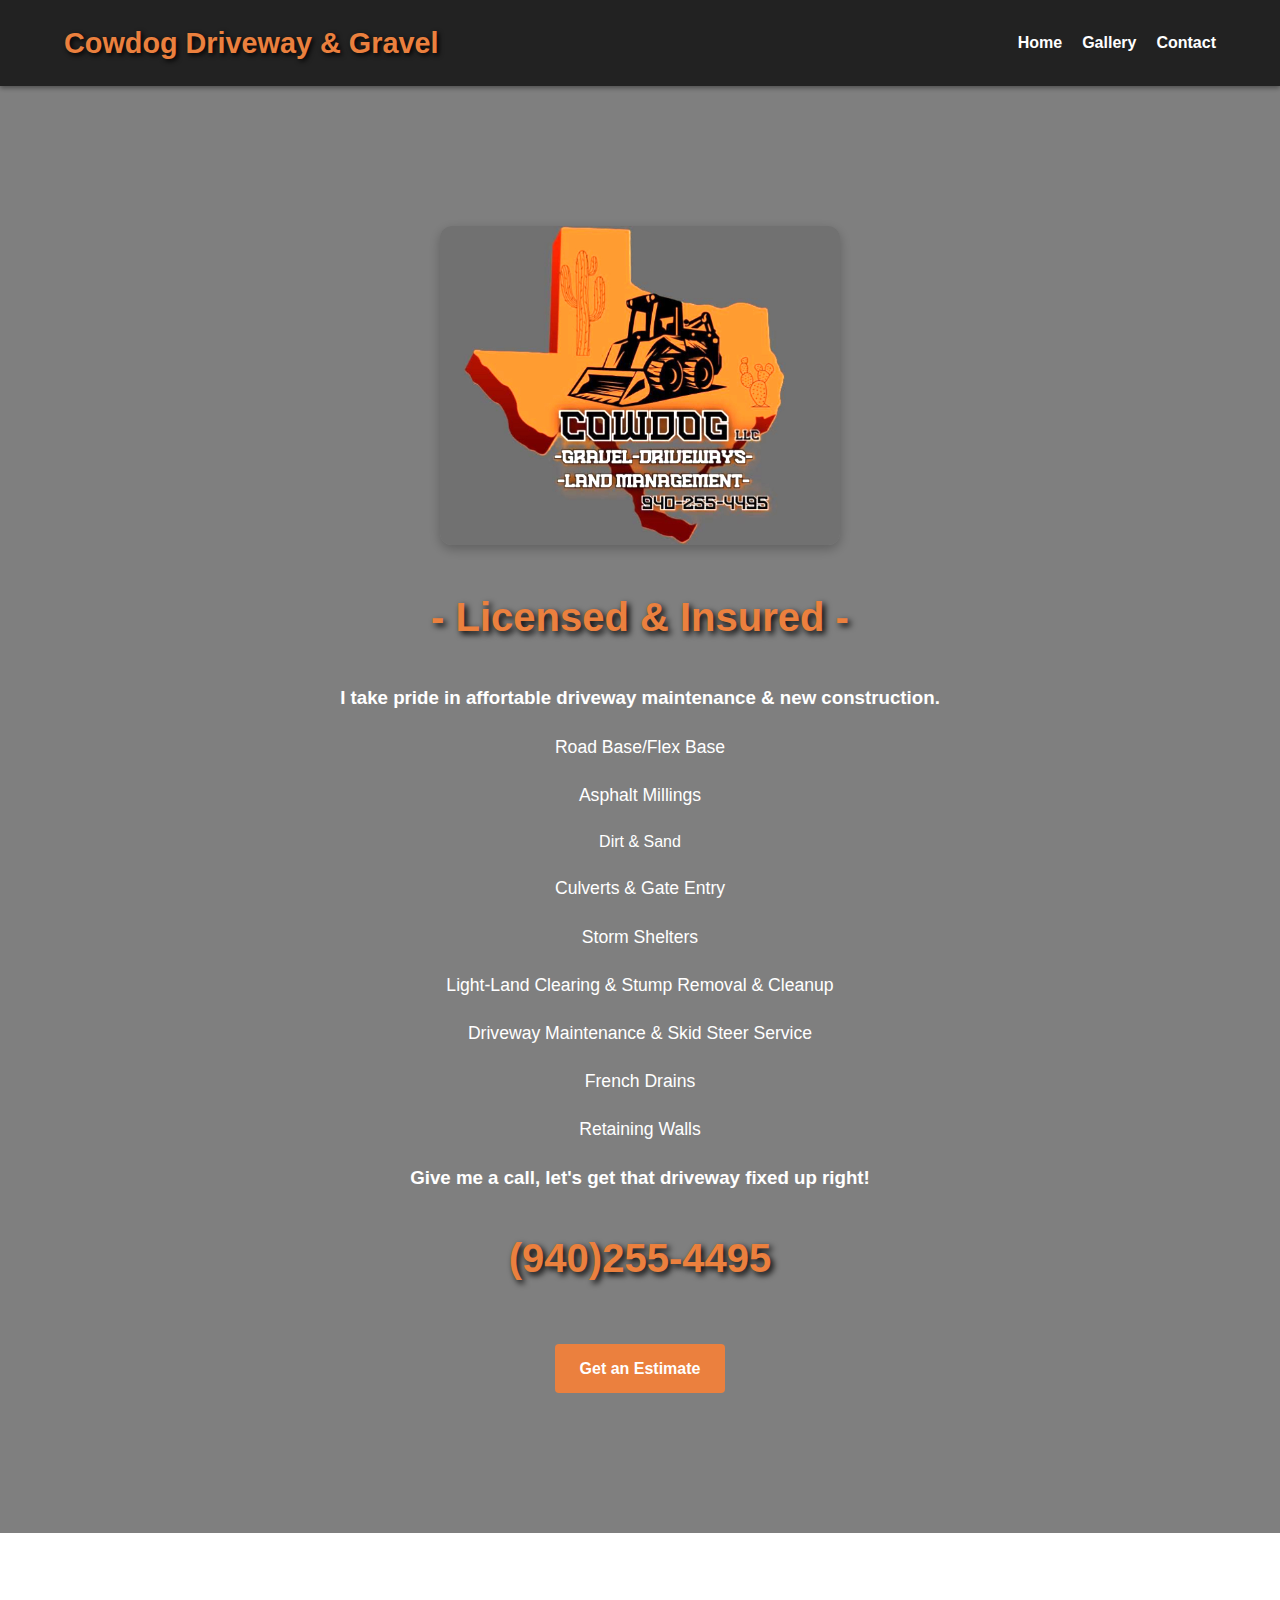
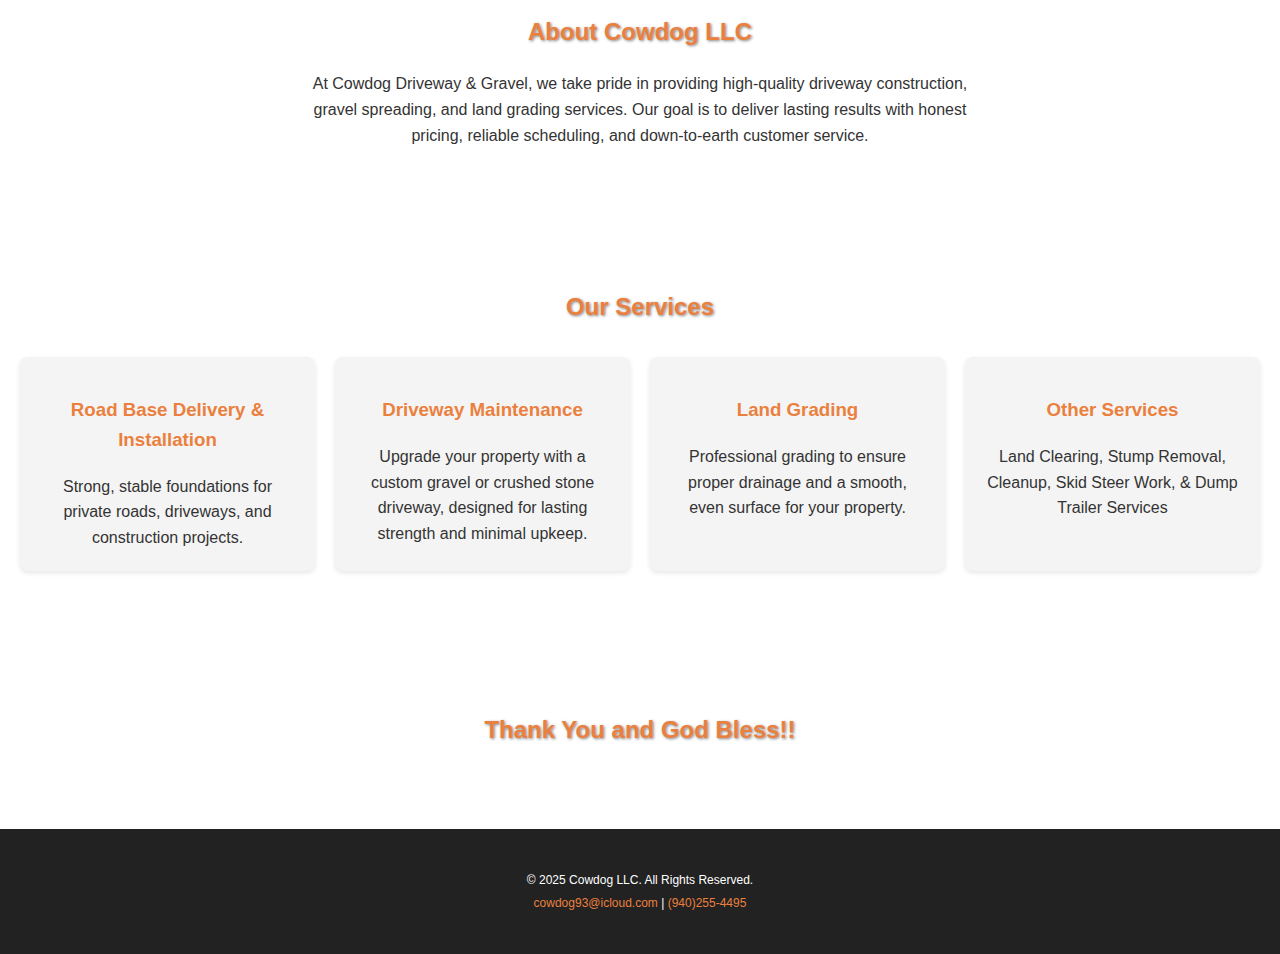
<file: index.html>
<!DOCTYPE html>
<html lang="en">
<head>
  <meta charset="UTF-8">
  <meta name="viewport" content="width=device-width, initial-scale=1.0">
  <title>Cowdog Driveway & Gravel | Quality Driveways in North Texas</title>
  <link rel="stylesheet" href="styles3.css">
<link rel="icon" href="photos/CWicon.ico" type="image/x-icon">
</head>
<body>

  <!-- HEADER -->
  <header>
    <div class="container">
      <h1>Cowdog Driveway & Gravel</h1>
      <nav>
        <ul>
          <li><a href="index.html">Home</a></li>
          <li><a href="gallery.html">Gallery</a></li>
          <li><a href="customerform2.html">Contact</a></li>
        </ul>
      </nav>
    </div>
  </header>

  <!-- HERO SECTION -->
  <section class="hero">
   <div class="hero-image-container">
   <img src="photos/IMG_8842.jpg" alt="Cowdog Driveway & Gravel Logo" class="hero-image">
   </div>
    <div class="hero-text">
      <h2>- Licensed & Insured -</h2>
      <h3>I take pride in affortable driveway maintenance & new construction.</h3>
        <p>Road Base/Flex Base</p>
        <p>Asphalt Millings</p>
        <p></p>Dirt & Sand</p>
        <p>Culverts & Gate Entry</p>
        <p>Storm Shelters</p>
        <p>Light-Land Clearing & Stump Removal & Cleanup</p>
        <p>Driveway Maintenance & Skid Steer Service</p>
        <p>French Drains</p>
        <p>Retaining Walls</p>
      <h3>Give me a call, let's get that driveway fixed up right!</h3>
      <h2>(940)255-4495</h2>
      <a href="customerform2.html" class="btn">Get an Estimate</a>
    </div>
  </section>

  <!-- ABOUT -->
  <section id="about" class="content">
    <h2>About Cowdog LLC</h2>
    <p>
      At Cowdog Driveway & Gravel, we take pride in providing high-quality driveway construction, gravel spreading, and land grading services.
      Our goal is to deliver lasting results with honest pricing, reliable scheduling, and down-to-earth customer service.
    </p>
  </section>

  <!-- SERVICES -->
  <section id="services" class="content services">
    <h2>Our Services</h2>
    <div class="service-grid">
     <div class="card">
        <h3>Road Base Delivery & Installation</h3>
        <p>Strong, stable foundations for private roads, driveways, and construction projects.</p>
      </div>
      <div class="card">
        <h3>Driveway Maintenance</h3>
        <p>Upgrade your property with a custom gravel or crushed stone driveway, designed for lasting strength and minimal upkeep.</p>
      </div>
      <div class="card">
        <h3>Land Grading</h3>
        <p>Professional grading to ensure proper drainage and a smooth, even surface for your property.</p>
      </div>
      <div class="card">
        <h3>Other Services</h3>
        <p>Land Clearing, Stump Removal, Cleanup, Skid Steer Work, & Dump Trailer Services</p>
      </div>
      
    </div>
  </section>

<section id="thankyou" class="content">
  <h2>Thank You and God Bless!!</h2>
</section>

  <!-- CONTACT / FOOTER -->
  <footer id="contact">
    <p><small>
      &copy; 2025 Cowdog LLC. All Rights Reserved.<br>
      <a href="mailto:cowdog93@icloud.com">cowdog93@icloud.com</a> |
      <a href="tel:9402554495">(940)255-4495</a>
    </small></p>
  </footer>

</body>
</html>
</file>
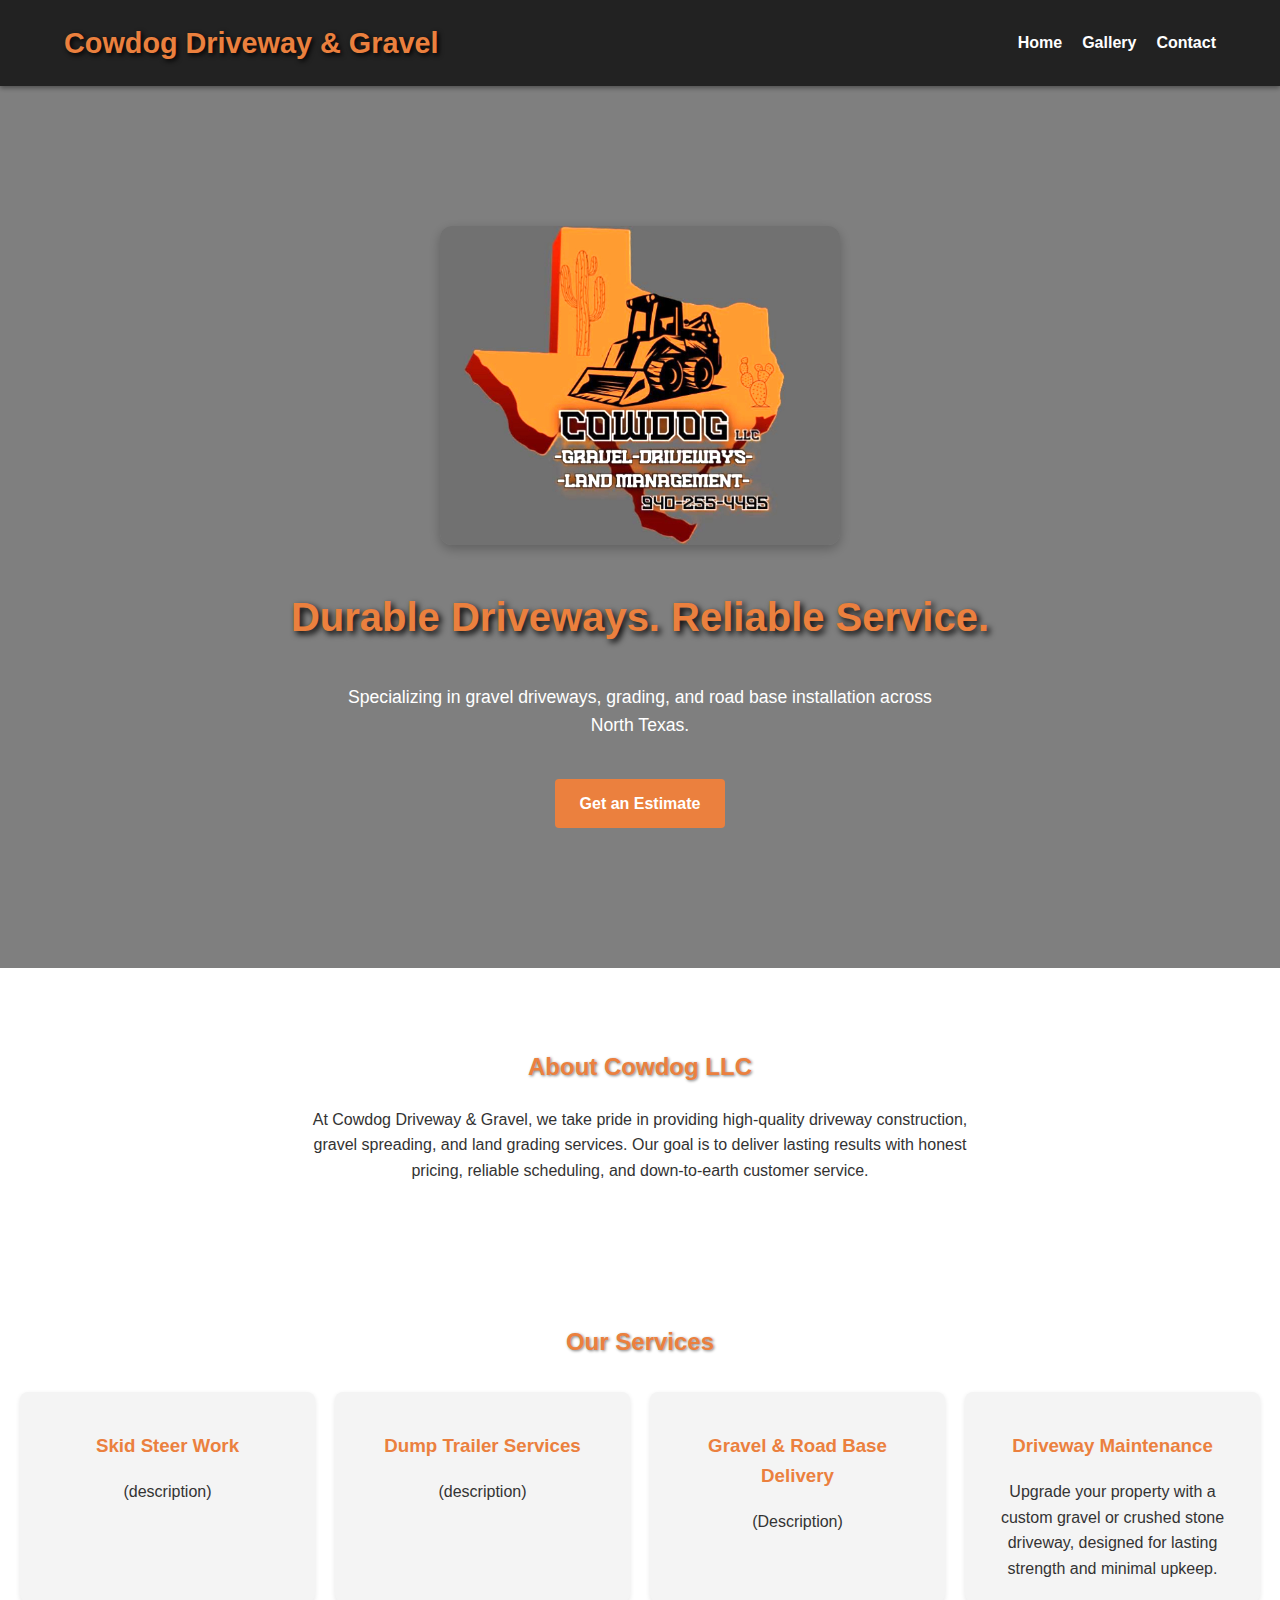
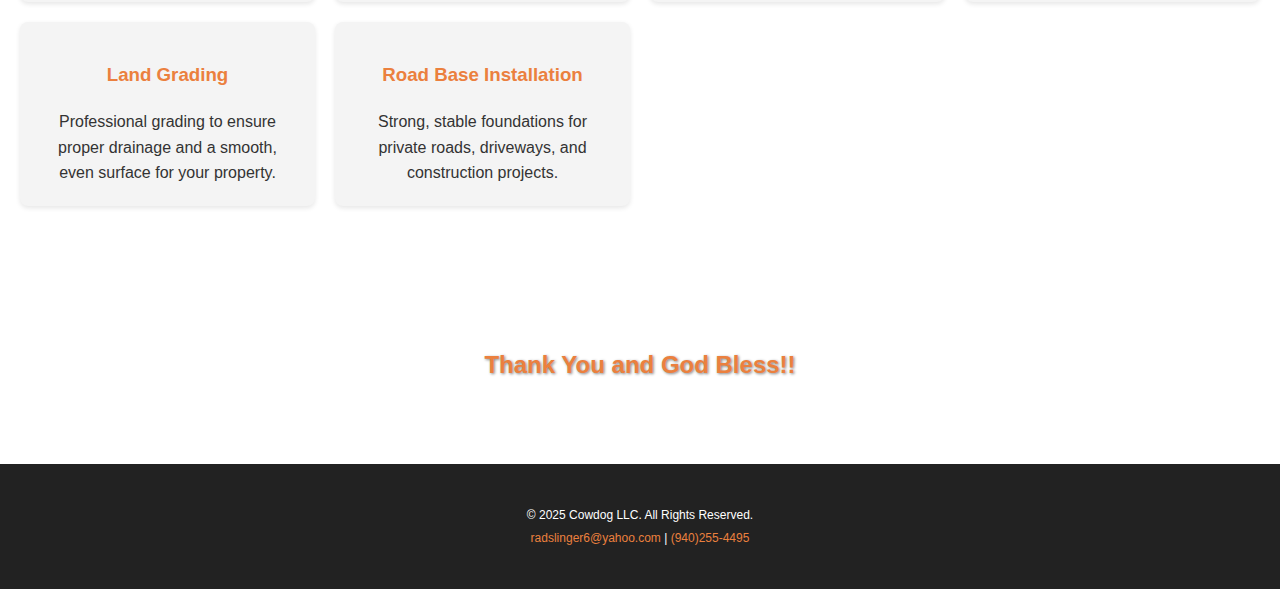
<file: cowdogTX.html>
<!DOCTYPE html>
<html lang="en">
<head>
  <meta charset="UTF-8">
  <meta name="viewport" content="width=device-width, initial-scale=1.0">
  <title>Cowdog Driveway & Gravel | Quality Driveways in North Texas</title>
  <link rel="stylesheet" href="styles3.css">
<link rel="icon" href="photos/CWicon.ico" type="image/x-icon">
</head>
<body>

  <!-- HEADER -->
  <header>
    <div class="container">
      <h1>Cowdog Driveway & Gravel</h1>
      <nav>
        <ul>
          <li><a href="cowdogtx.html">Home</a></li>
          <li><a href="gallery.html">Gallery</a></li>
          <li><a href="customerform2.html">Contact</a></li>
        </ul>
      </nav>
    </div>
  </header>

  <!-- HERO SECTION -->
  <section class="hero">
   <div class="hero-image-container">
   <img src="photos/IMG_8842.jpg" alt="Cowdog Driveway & Gravel Logo" class="hero-image">
   </div>
    <div class="hero-text">
      <h2>Durable Driveways. Reliable Service.</h2>
      <p>Specializing in gravel driveways, grading, and road base installation across North Texas.</p>
      <a href="#contact" class="btn">Get an Estimate</a>
    </div>
  </section>

  <!-- ABOUT -->
  <section id="about" class="content">
    <h2>About Cowdog LLC</h2>
    <p>
      At Cowdog Driveway & Gravel, we take pride in providing high-quality driveway construction, gravel spreading, and land grading services.
      Our goal is to deliver lasting results with honest pricing, reliable scheduling, and down-to-earth customer service.
    </p>
  </section>

  <!-- SERVICES -->
  <section id="services" class="content services">
    <h2>Our Services</h2>
    <div class="service-grid">
<div class="card">
        <h3>Skid Steer Work</h3>
        <p>(description)</p>
        </div>
<div class="card">
        <h3>Dump Trailer Services</h3>
        <p>(description)</p>
      </div>
<div class="card">
        <h3>Gravel & Road Base Delivery</h3>
        <p>(Description)</p>
      </div>
      <div class="card">
        <h3>Driveway Maintenance</h3>
        <p>Upgrade your property with a custom gravel or crushed stone driveway, designed for lasting strength and minimal upkeep.</p>
      </div>
      <div class="card">
        <h3>Land Grading</h3>
        <p>Professional grading to ensure proper drainage and a smooth, even surface for your property.</p>
      </div>
      <div class="card">
        <h3>Road Base Installation</h3>
        <p>Strong, stable foundations for private roads, driveways, and construction projects.</p>
      </div>
      
    </div>
  </section>

<section id="thankyou" class="content">
  <h2>Thank You and God Bless!!</h2>
</section>

  <!-- CONTACT / FOOTER -->
  <footer id="contact">
    <p><small>
      &copy; 2025 Cowdog LLC. All Rights Reserved.<br>
      <a href="mailto:">radslinger6@yahoo.com</a> |
      <a href="tel:9402554495">(940)255-4495</a>
    </small></p>
  </footer>

</body>
</html>
</file>
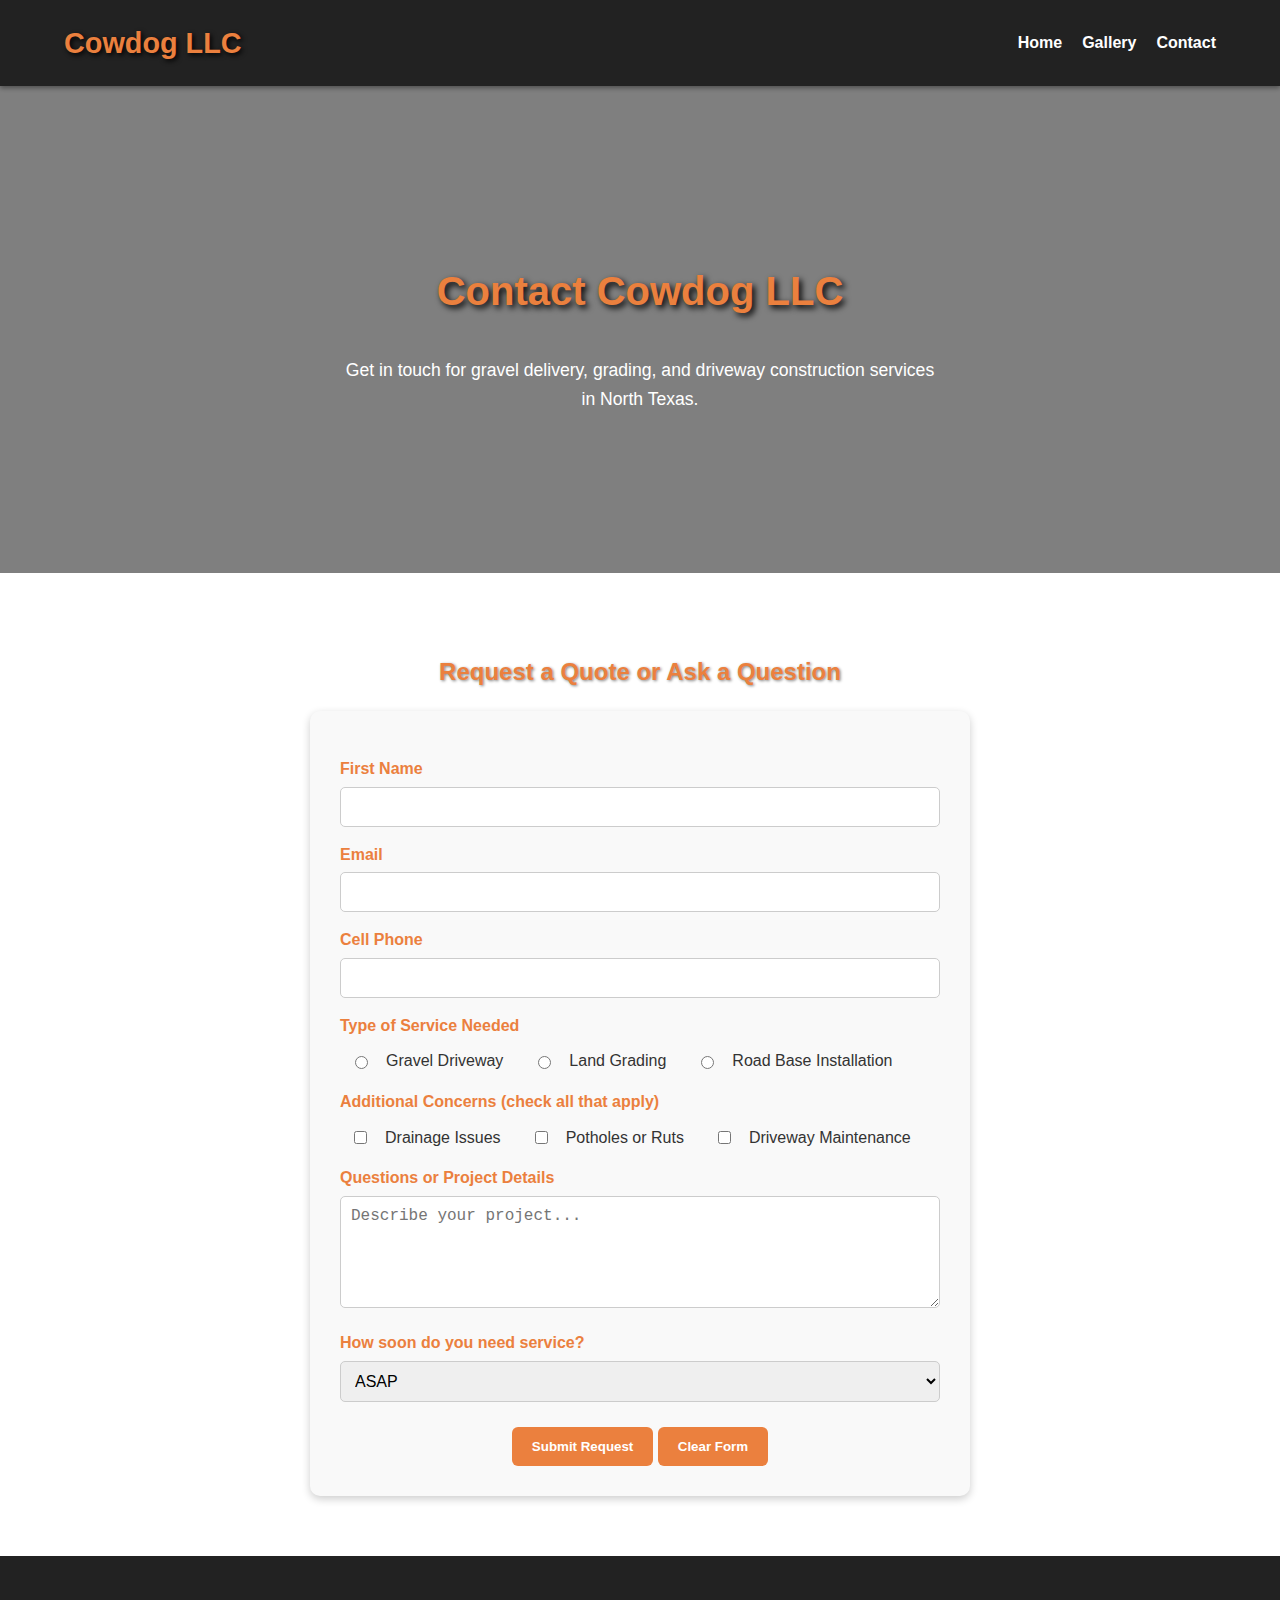
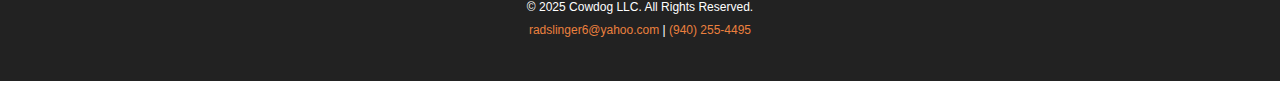
<file: customerform2.html>
<!DOCTYPE html>
<html lang="en">
<head>
  <meta charset="UTF-8">
  <meta name="viewport" content="width=device-width, initial-scale=1.0">
  <title>Cowdog LLC | Contact Us</title>
  <link rel="stylesheet" href="styles3.css">
  <link rel="icon" href="photos/CWicon.ico" type="image/x-icon">
  <style>
    /* Simple form styling to match the Cowdog theme */
    form {
      max-width: 600px;
      margin: 0 auto;
      text-align: left;
      background-color: #f9f9f9;
      padding: 30px;
      border-radius: 10px;
      box-shadow: 0 3px 8px rgba(0, 0, 0, 0.2);
      font-family: Verdana, sans-serif;
    }

    label {
      display: block;
      margin-top: 15px;
      font-weight: bold;
      color: #EB803E;
    }

    input[type="text"],
    input[type="email"],
    textarea,
    select {
      width: 100%;
      padding: 10px;
      margin-top: 5px;
      border: 1px solid #ccc;
      border-radius: 5px;
      font-size: 1rem;
    }

    .button-group {
      text-align: center;
      margin-top: 25px;
    }

    input[type="submit"],
    input[type="reset"] {
      background-color: #EB803E;
      color: white;
      border: none;
      padding: 12px 20px;
      border-radius: 6px;
      cursor: pointer;
      font-weight: bold;
    }

    input[type="submit"]:hover,
    input[type="reset"]:hover {
      background-color: #d66c2a;
    }

    .checkbox-group,
    .radio-group {
      margin-top: 10px;
      margin-left: 10px;
    }

    .checkbox-group label,
    .radio-group label {
      color: #333;
      font-weight: normal;
    }
  </style>
</head>

<body>

  <!-- HEADER -->
  <header>
    <div class="container">
      <h1>Cowdog LLC</h1>
      <nav>
        <ul>
          <li><a href="cowdogtx.html">Home</a></li>
          <li><a href="gallery.html">Gallery</a></li>
          <li><a href="customerform2.html">Contact</a></li>
        </ul>
      </nav>
    </div>
  </header>

  <!-- HERO -->
  <section class="hero">
    <div class="hero-text">
      <h2>Contact Cowdog LLC</h2>
      <p>Get in touch for gravel delivery, grading, and driveway construction services in North Texas.</p>
    </div>
  </section>

  <!-- CONTACT FORM -->
  <section id="contact" class="content">
    <h2>Request a Quote or Ask a Question</h2>

    <form action="https://formsubmit.co/samistar03@gmail.com" method="POST">
      <label for="firstname">First Name</label>
      <input type="text" id="firstname" name="firstname" required>

      <label for="email">Email</label>
      <input type="text" id="email" name="email" required>

      <label for="phone">Cell Phone</label>
      <input type="text" id="phone" name="phone">

      <label>Type of Service Needed</label>
      <div class="radio-group">
        <input type="radio" id="gravel" name="service_type" value="Gravel Driveway" required>
        <label for="gravel">Gravel Driveway</label><br>

        <input type="radio" id="grading" name="service_type" value="Land Grading">
        <label for="grading">Land Grading</label><br>

        <input type="radio" id="roadbase" name="service_type" value="Road Base Installation">
        <label for="roadbase">Road Base Installation</label>
      </div>

      <label>Additional Concerns (check all that apply)</label>
      <div class="checkbox-group">
        <input type="checkbox" id="drainage" name="concerns" value="Drainage Issues">
        <label for="drainage">Drainage Issues</label><br>

        <input type="checkbox" id="potholes" name="concerns" value="Potholes">
        <label for="potholes">Potholes or Ruts</label><br>

        <input type="checkbox" id="maintenance" name="concerns" value="Driveway Maintenance">
        <label for="maintenance">Driveway Maintenance</label>
      </div>

      <label for="details">Questions or Project Details</label>
      <textarea id="details" name="details" rows="5" placeholder="Describe your project..."></textarea>

      <label for="urgency">How soon do you need service?</label>
      <select id="urgency" name="urgency">
        <option value="ASAP">ASAP</option>
        <option value="ThisWeek">This week</option>
        <option value="NextWeek">In the next two weeks</option>
        <option value="Flexible">Flexible / Not urgent</option>
      </select>

      <div class="button-group">
        <input type="submit" value="Submit Request">
        <input type="reset" value="Clear Form">
      </div>
    </form>
  </section>

  <!-- FOOTER -->
  <footer>
    <p><small>&copy; 2025 Cowdog LLC. All Rights Reserved.<br>
    <a href="mailto:radslinger6@yahoo.com">radslinger6@yahoo.com</a> |
    <a href="tel:9402554495">(940) 255-4495</a></small></p>
  </footer>

</body>
</html>
</file>
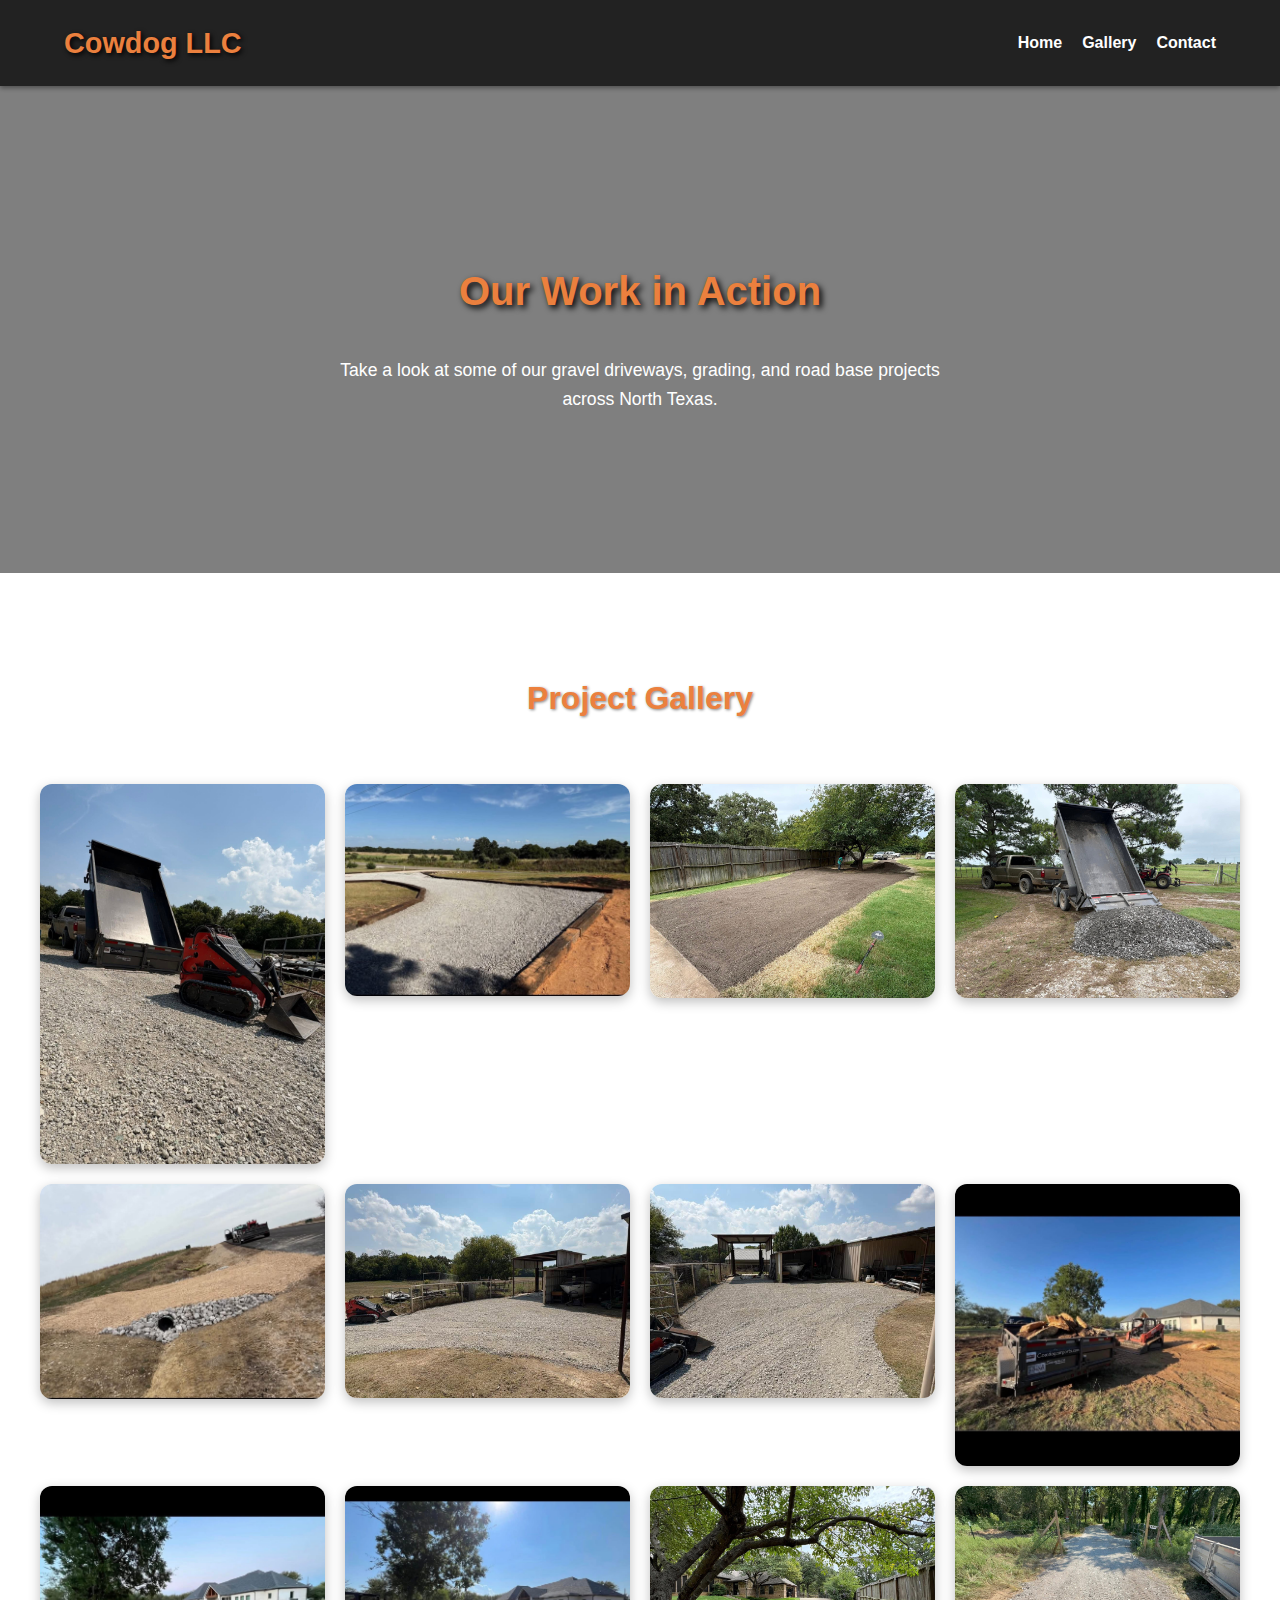
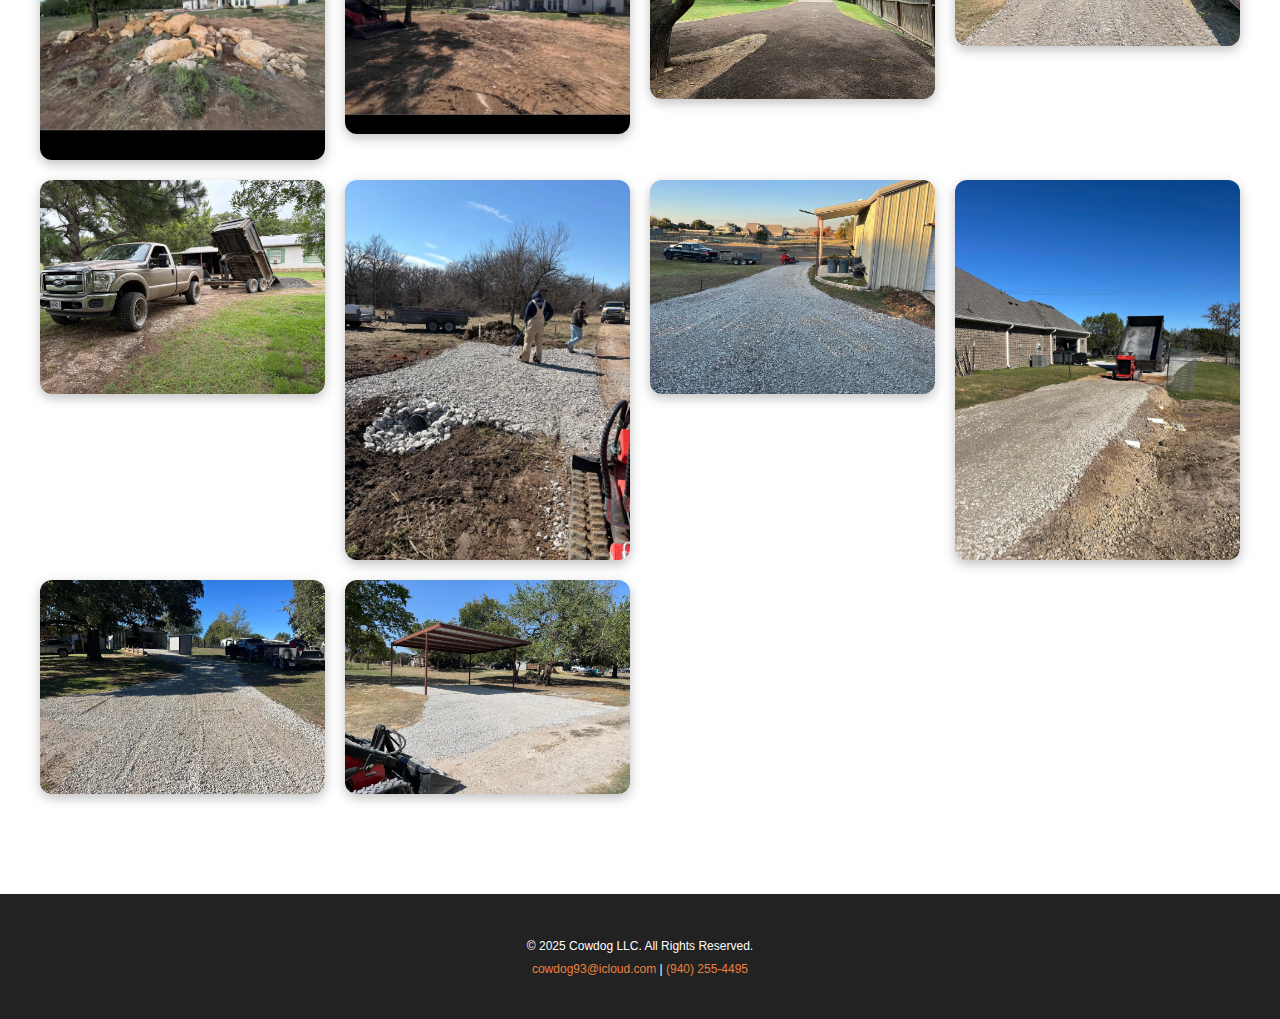
<file: gallery.html>
<!DOCTYPE html>
<html lang="en">
<head>
  <meta charset="UTF-8">
  <meta name="viewport" content="width=device-width, initial-scale=1.0">
  <title>Cowdog LLC | Gallery</title>
  <link rel="stylesheet" href="styles3.css">
  <link rel="icon" href="photos/CWicon.ico" type="image/x-icon">
  <style>
    /* Gallery grid */
    .gallery-grid {
      display: grid;
      grid-template-columns: repeat(auto-fit, minmax(250px, 1fr));
      gap: 20px;
      padding: 40px 20px;
      max-width: 1200px;
      margin: 0 auto;
    }

    .gallery-grid img {
      width: 100%;
      height: auto;
      border-radius: 12px;
      box-shadow: 0 4px 12px rgba(0, 0, 0, 0.25);
      transition: transform 0.3s ease, box-shadow 0.3s ease;
    }

    .gallery-grid img:hover {
      transform: scale(1.05);
      box-shadow: 0 6px 18px rgba(0, 0, 0, 0.35);
    }

    .gallery-title {
      text-align: center;
      color: #EB803E;
      font-family: Verdana, sans-serif;
      text-shadow: 1px 1px 3px gray;
      margin-top: 40px;
      margin-bottom: 20px;
      font-size: 2rem;
    }
  </style>
</head>
<body>

  <!-- HEADER -->
  <header>
    <div class="container">
      <h1>Cowdog LLC</h1>
      <nav>
        <ul>
          <li><a href="index.html">Home</a></li>
          <li><a href="gallery.html">Gallery</a></li>
          <li><a href="customerform2.html">Contact</a></li>
        </ul>
      </nav>
    </div>
  </header>

  <!-- HERO -->
  <section class="hero">
    <div class="hero-text">
      <h2>Our Work in Action</h2>
      <p>Take a look at some of our gravel driveways, grading, and road base projects across North Texas.</p>
    </div>
  </section>

  <!-- GALLERY GRID -->
  <section class="content">
    <h2 class="gallery-title">Project Gallery</h2>
    <div class="gallery-grid">
      <img src="photos/IMG_8844.JPG" alt="Project 1">
      <img src="photos/IMG_8845.JPG" alt="Project 2">
      <img src="photos/IMG_8846.JPG" alt="Project 3">
      <img src="photos/IMG_8847.JPG" alt="Project 4">
      <img src="photos/IMG_8848.JPG" alt="Project 5">
      <img src="photos/IMG_8849.JPG" alt="Project 6">
      <img src="photos/IMG_8850.JPG" alt="Project 7">
      <img src="photos/IMG_8851.JPG" alt="Project 8">
      <img src="photos/IMG_8852.JPG" alt="Project 9">
      <img src="photos/IMG_8853.JPG" alt="Project 10">
      <img src="photos/IMG_8854.JPG" alt="Project 11">
      <img src="photos/IMG_8855.JPG" alt="Project 12">
      <img src="photos/IMG_8856.JPG" alt="Project 13">
      <img src="photos/IMG_8857.JPG" alt="Project 14">
      <img src="photos/IMG_8858.JPG" alt="Project 15">
      <img src="photos/IMG_8859.JPG" alt="Project 16">
      <img src="photos/IMG_8860.JPG" alt="Project 17">
      <img src="photos/IMG_8861.JPG" alt="Project 18">
    </div>
  </section>

  <!-- FOOTER -->
  <footer>
    <p><small>&copy; 2025 Cowdog LLC. All Rights Reserved.<br>
      <a href="mailto:cowdog93@icloud.com">cowdog93@icloud.com</a> |
      <a href="tel:9402554495">(940) 255-4495</a></small></p>
  </footer>

</body>
</html>
</file>
<file: styles3.css>
/* General Styles */
body {
  margin: 0;
  font-family: Verdana, sans-serif;
  color: #333;
  line-height: 1.6;
  background-color: #fff;
}

.container {
  width: 90%;
  max-width: 1200px;
  margin: 0 auto;
}

/* Header */
header {
  background-color: #222;
  color: #EB803E;
  padding: 20px 0;
  box-shadow: 0 2px 5px rgba(0,0,0,0.4);
}

header .container {
  display: flex;
  justify-content: space-between;
  align-items: center;
  flex-wrap: wrap;
}

header h1 {
  margin: 0;
  font-size: 1.8em;
  text-shadow: 2px 2px 5px black;
}

nav ul {
  list-style: none;
  display: flex;
  gap: 20px;
  margin: 0;
  padding: 0;
}

nav a {
  color: #fff;
  text-decoration: none;
  font-weight: bold;
}

nav a:hover {
  color: #EB803E;
}

/* Hero Section */
.hero {
  color: white;
  text-align: center;
  padding: 140px 20px;
  position: relative;
}

.hero::before {
  content: "";
  position: absolute;
  top: 0; left: 0;
  width: 100%; height: 100%;
  background-color: rgba(0,0,0,0.5);
}

.hero-text {
  position: relative;
  z-index: 1;
}

.hero h2 {
  font-size: 2.5rem;
  color: #EB803E;
  text-shadow: 3px 3px 6px black;
}

.hero p {
  max-width: 600px;
  margin: 20px auto;
  font-size: 1.1rem;
}

.btn {
  display: inline-block;
  background-color: #EB803E;
  color: white;
  padding: 12px 25px;
  margin-top: 20px;
  text-decoration: none;
  border-radius: 4px;
  font-weight: bold;
}

.btn:hover {
  background-color: #d66c2a;
}

/* Content Sections */
.content {
  padding: 60px 20px;
  text-align: center;
}

.content h2 {
  color: #EB803E;
  margin-bottom: 20px;
  text-shadow: 1px 1px 3px gray;
}

.content p {
  max-width: 700px;
  margin: 0 auto;
}

/* Services */
.services .service-grid {
  display: grid;
  grid-template-columns: repeat(auto-fit, minmax(250px, 1fr));
  gap: 20px;
  margin-top: 30px;
}

.card {
  background-color: #f4f4f4;
  padding: 20px;
  border-radius: 8px;
  box-shadow: 0 2px 5px rgba(0,0,0,0.1);
}

.card h3 {
  color: #EB803E;
}

/* Footer */
footer {
  background-color: #222;
  color: #fff;
  text-align: center;
  padding: 25px;
  font-size: 0.9rem;
}

footer a {
  color: #EB803E;
  text-decoration: none;
}

footer a:hover {
  text-decoration: underline;
}

.hero-image-container {
  text-align: center;          /* centers the image */
  margin-bottom: 20px;         /* space below image */
}

.hero-image {
  width: 400px;            /* consistent size across devices */
  height: auto;
  display: inline-block;
  border-radius: 12px;     /* rounds the corners */
  box-shadow: 0 4px 12px rgba(0, 0, 0, 0.25); /* optional: soft shadow */
  filter: brightness(1.3); 
}

/* Responsive size for smaller screens */
@media (max-width: 500px) {
  .hero-image {
    width: 300px;
  }
}

form {
  max-width: 600px;
  margin: 0 auto;
  background-color: #f9f9f9;
  padding: 30px;
  border-radius: 10px;
  box-shadow: 0 3px 8px rgba(0, 0, 0, 0.2);
  font-family: Verdana, sans-serif;
}

label {
  display: block;
  margin-top: 15px;
  font-weight: bold;
  color: #EB803E;
}

/* Text fields and dropdowns */
input[type="text"],
input[type="email"],
textarea,
select {
  width: 100%;
  padding: 10px;
  margin-top: 5px;
  border: 1px solid #ccc;
  border-radius: 5px;
  font-size: 1rem;
  box-sizing: border-box;
}

/* Checkbox and radio groups */
.checkbox-group,
.radio-group {
  display: flex;
  flex-wrap: wrap;
  gap: 15px;
  margin-top: 10px;
}

.checkbox-group label,
.radio-group label {
  display: flex;
  align-items: center;
  gap: 6px;
  font-weight: normal;
  color: #333;
  margin: 0;
}

/* Make checkboxes and radios match brand color */
input[type="checkbox"],
input[type="radio"] {
  accent-color: #EB803E;
}

/* Buttons */
.button-group {
  text-align: center;
  margin-top: 25px;
}

input[type="submit"],
input[type="reset"] {
  background-color: #EB803E;
  color: white;
  border: none;
  padding: 12px 20px;
  border-radius: 6px;
  cursor: pointer;
  font-weight: bold;
}

input[type="submit"]:hover,
input[type="reset"]:hover {
  background-color: #d66c2a;
}

/* Responsive adjustments */
@media (max-width: 600px) {
  form {
    width: 90%;
    padding: 20px;
  }
}
</file>
